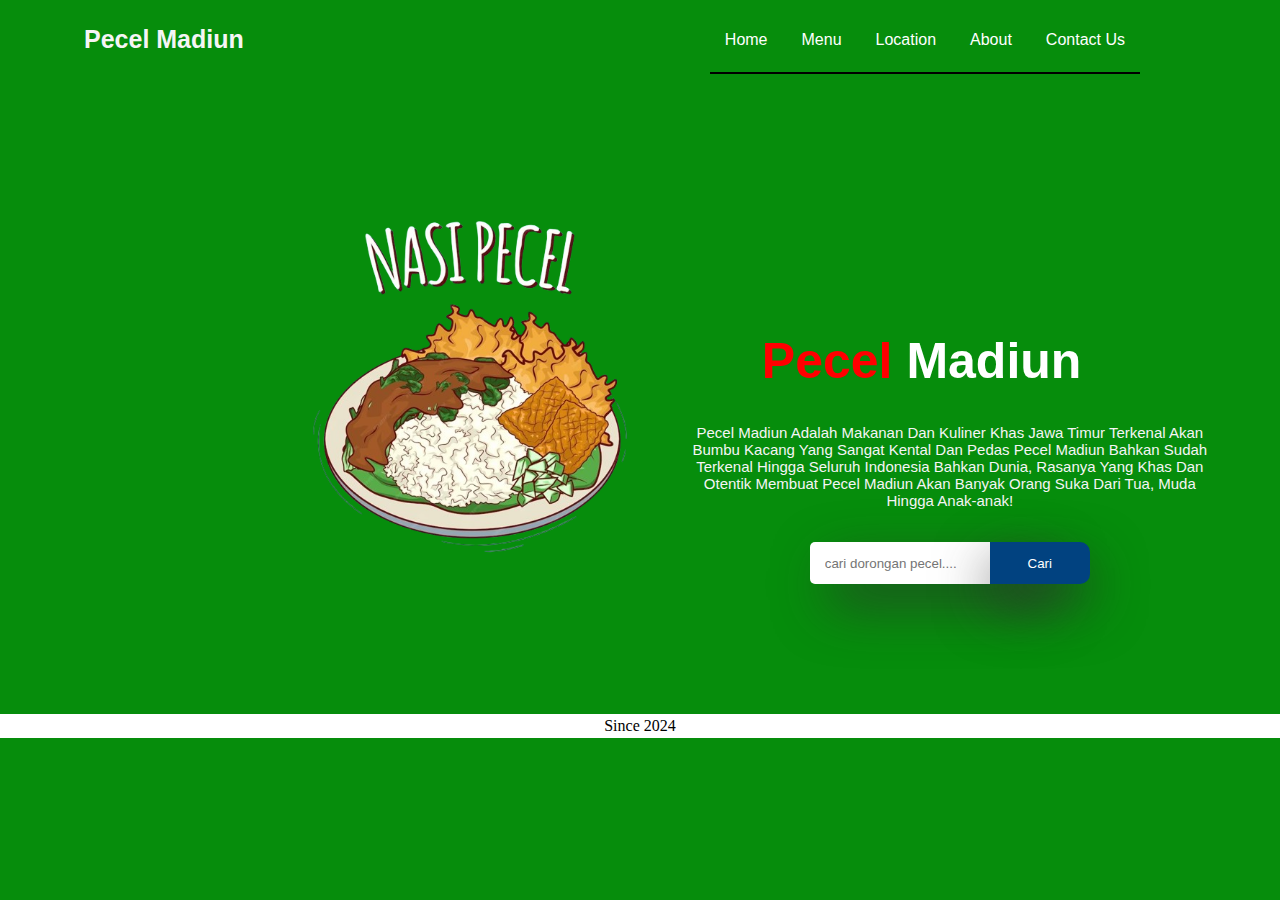
<file: tugas_html/index.html>
<!DOCTYPE html>
<html lang="en">
  <head>
    <meta charset="UTF-8" />
    <meta http-equiv="X-UA-Compatible" content="IE=edge" />
    <meta name="viewport" content="width=device-width, initial-scale=1.0" />
    <title>Tugas</title>
    <link rel="stylesheet" href="style.css" />
  </head>
  <body>
    <div class="wrapper">
      <div class="nav">
        <div class="logo">
          <a href="#">
            <p>Pecel Madiun</p>
          </a>
        </div>
        <ul>
          <li>Home</li>
          <li>Menu</li>
          <li>Location</li>
          <li>About</li>
          <li>Contact Us</li>
          <hr color="black">
        </ul>
      </div>

      <div class="header">
        <h1>Pecel <span>Madiun</span></h1>
      </div>
      <div class="content-header">
        <p>
          Pecel Madiun Adalah Makanan Dan Kuliner Khas Jawa Timur Terkenal Akan
          <br>
          Bumbu Kacang Yang Sangat Kental Dan Pedas Pecel Madiun Bahkan Sudah
          <br>
          Terkenal Hingga Seluruh Indonesia Bahkan Dunia, Rasanya Yang Khas Dan
          <br>
          Otentik Membuat Pecel Madiun Akan Banyak Orang Suka Dari Tua, Muda
          <br>
          Hingga Anak-anak!
        </p>
        <br>
        <input type="text"name="text" class="search-input" placeholder="cari dorongan pecel...."> 
        <input class= "search-btn" type="button" value="Cari">
      </div class="col-img">
      <img src="image/nasi-pecel--removebg-preview.png" alt="nasi pecel">

      <table>
        <tr>
            <td>Since 2024</td>
        </tr>
        
      </table>
    </div>
  </body>
</html>
</file>
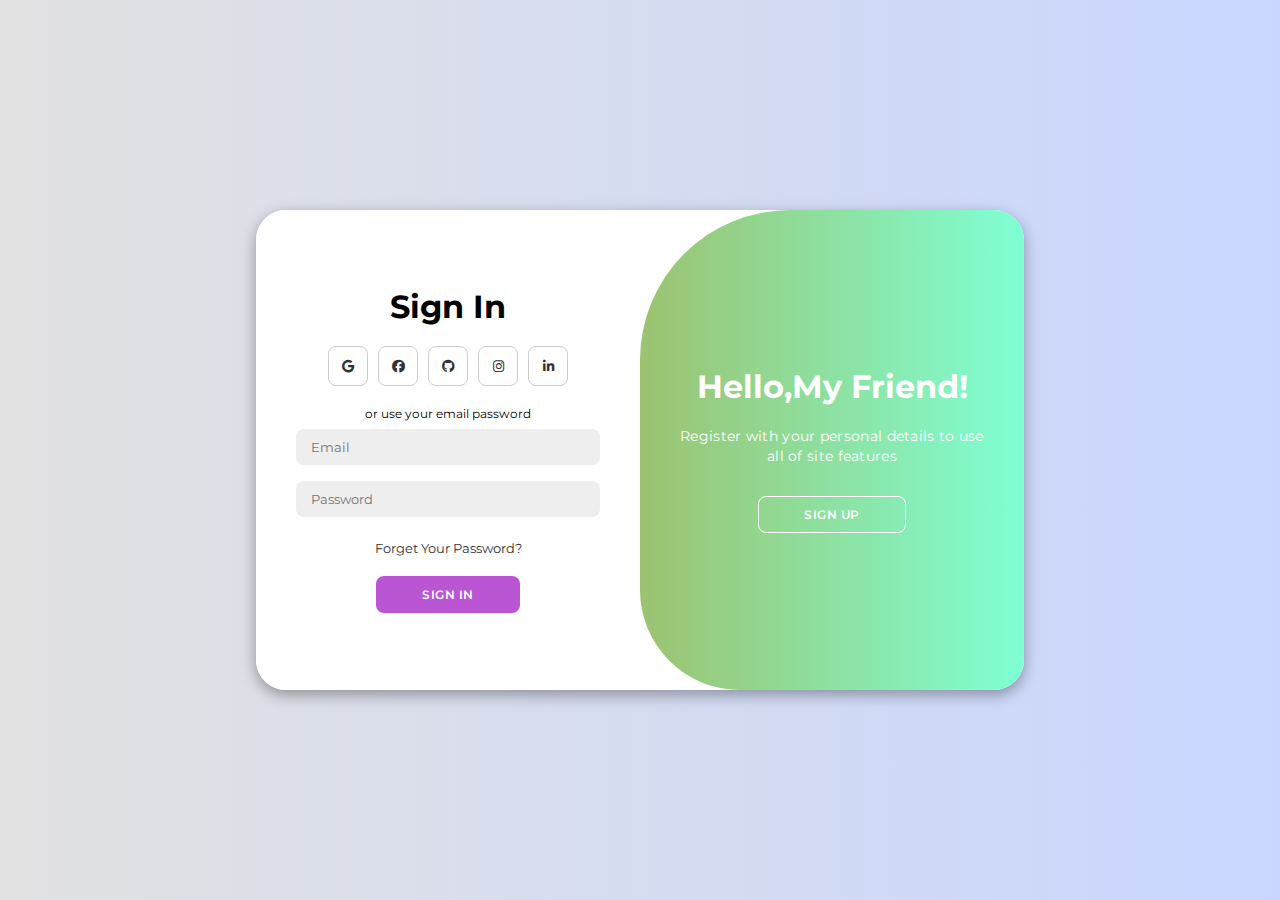
<file: tugas_css/login.html>
<!DOCTYPE html>
<html lang="en">

<head>
    <meta charset="UTF-8">
    <meta name="viewport" content="width=device-width, initial-scale=1.0">
    <link rel="stylesheet" href="https://cdnjs.cloudflare.com/ajax/libs/font-awesome/6.4.2/css/all.min.css">
    <link rel="stylesheet" href="style.css">
    <title>Modern Login Page | GbtProg</title>
</head>

<body>

    <div class="container" id="container">
        <div class="form-container sign-up">
            <form>
                <h1>Create Account</h1>
                <div class="social-icons">
                    <a href="#" class="icon"><i class="fa-brands fa-google"></i></a>
                    <a href="#" class="icon"><i class="fa-brands fa-facebook"></i></a>
                    <a href="#" class="icon"><i class="fa-brands fa-github"></i></a>
                    <a href="#" class="icon"><i class="fa-brands fa-instagram"></i></a>
                    <a href="#" class="icon"><i class="fa-brands fa-linkedin-in"></i></a>
                </div>
                <span>or use your email for registeration</span>
                <input type="text" placeholder="Name">
                <input type="email" placeholder="Email">
                <input type="password" placeholder="Password">
                <button>Sign Up</button>
            </form>
        </div>
        <div class="form-container sign-in">
            <form>
                <h1>Sign In</h1>
                <div class="social-icons">
                    <a href="#" class="icon"><i class="fa-brands fa-google"></i></a>
                    <a href="#" class="icon"><i class="fa-brands fa-facebook"></i></a>
                    <a href="#" class="icon"><i class="fa-brands fa-github"></i></a>
                    <a href="#" class="icon"><i class="fa-brands fa-instagram"></i></a>
                    <a href="#" class="icon"><i class="fa-brands fa-linkedin-in"></i></a>
                </div>
                <span>or use your email password</span>
                <input type="email" placeholder="Email">
                <input type="password" placeholder="Password">
                <a href="#">Forget Your Password?</a>
                <button>Sign In</button>
            </form>
        </div>
        <div class="toggle-container">
            <div class="toggle">
                <div class="toggle-panel toggle-left">
                    <h1>Welcome Back My Friend!</h1>
                    <p>Enter your personal details to use all of site features</p>
                    <button class="hidden" id="login">Sign In</button>
                </div>
                <div class="toggle-panel toggle-right">
                    <h1>Hello,My Friend!</h1>
                    <p>Register with your personal details to use all of site features</p>
                    <button class="hidden" id="register">Sign Up</button>
                </div>
            </div>
        </div>
    </div>

    <script src="script.js"></script>
</body>

</html>
</file>
<file: tugas_html/style.css>
html{
    margin: 0;
    padding: 0;
    width: 100%;
}

body{
    margin: 0;
    padding: 0;
    width: 100%;
    height: 100%;
    background-image: url(image/bg.jpg);
    background-repeat: no-repeat;
    background-size: 1700px;
    display: block;
}

.logo{
    float: left;
    margin-left: 46px;
    padding: 0px 38px;
    font-family: 'Releway', sans-serif;
    font-size: 25px;
    font-weight: bold;
}

.logo a {
    text-decoration: none;
    color: whitesmoke;
}

.nav {
    position: absolute;
    top: 0;
    left: 0;
    margin: 0;
    padding: 0;
    height: 80px;
    width: 100%;
}

.nav ul {
    list-style: none;
    cursor: pointer;
    float: right;
    margin-right: 140px;
}

.nav ul li{
    list-style: none;
    display: inline-block;
    color: white;
    font-family: 'Releway', sans-serif;
    padding: 15px 15px;
    font-weight: 400;
}

.nav ul li:hover {
    border-bottom: 3px solid #000000;
    transition: all .3s ease;
}

.header{
    text-align: center;
    position: absolute;
    top: 40%;
    left: 72%;
    transform: translate(-50%, -50%);
}

.header h1{
    color:red;
    text-align: left;
    font-family: 'Noto Serif JP', sans-serif;
    font-size: 50px;
}

.header span{
    color:#ffffff;
}

.content-header {
    position: absolute;
    transform: translate(-50px, -50px);
    text-align: center;
    top: 51%;
    left: 58%;
}

.content-header p {
    color: #ffffff;
    font-family: 'Releway' , sans-serif;
    font-size: 15px;
    text-align: center;
    color: whitesmoke;
}

text {
    width: 205px;
    height: 40px;
    border: none;
    border-radius: 20px;
    padding-left: 10px;
}

.search-input{
    width: 205px;
    height: 40px;
    background-color: #fff;
    border: none;
    border-radius: 5px 0px 0px 5px;
    float: center;
    padding-left: 15px;
    box-shadow: 19px 21px 53px rgba(46, 46, 46, 0.66);
}

input[type="text"]:focus {
    outline: none;
}

.search-btn {
    width: 100px;
    height: 42px;
    border-radius: 0px 10px 10px 0px;
    border: none;
    color: #fff;
    cursor: pointer;
    background-color: #014280;
    margin-left: -46px;
    margin-top: 0.2px;
    box-shadow: 0px 21px 53px rgba(46, 46, 46, 0.66);
}

.search-btn:hover{
    transition: all.5s ease;
    background-color: red;
    box-shadow: 0px 21px 53px rgba(46, 46, 46, 0.66);
}

.col-img {
    position: absolute;
    top: 50%;
    left:22%;
    transform: translate(-50%, -50%);
    width: 57%;
    text-align: -webkit-right;
}

img {   
     width: 360px;
     margin-left: 290px;
     margin-top: 200px;
}

table {
    background-color: white;
    width: 100%;
    text-align: center;
    margin-top: 150px;
}
</file>
<file: tugas_css/style.css>
@import url('https://fonts.googleapis.com/css2?family=Montserrat:wght@300;400;500;600;700&display=swap');

*{
    margin: 0;
    padding: 0;
    box-sizing: border-box;
    font-family: 'Montserrat', sans-serif;
}

body{
    background-color: #c9d6ff;
    background: linear-gradient(to right, #e2e2e2, #c9d6ff);
    display: flex;
    align-items: center;
    justify-content: center;
    flex-direction: column;
    height: 100vh;
}

.container{
    background-color: #fff;
    border-radius: 30px;
    box-shadow: 0 5px 15px rgba(0, 0, 0, 0.35);
    position: relative;
    overflow: hidden;
    width: 768px;
    max-width: 100%;
    min-height: 480px;
}

.container p{
    font-size: 14px;
    line-height: 20px;
    letter-spacing: 0.3px;
    margin: 20px 0;
}

.container span{
    font-size: 12px;
}

.container a{
    color: #333;
    font-size: 13px;
    text-decoration: none;
    margin: 15px 0 10px;
}

.container button{
    background-color: #BA55D3;
    color: #fff;
    font-size: 12px;
    padding: 10px 45px;
    border: 1px solid transparent;
    border-radius: 8px;
    font-weight: 600;
    letter-spacing: 0.5px;
    text-transform: uppercase;
    margin-top: 10px;
    cursor: pointer;
}

.container button.hidden{
    background-color: transparent;
    border-color: #fff;
}

.container form{
    background-color: #fff;
    display: flex;
    align-items: center;
    justify-content: center;
    flex-direction: column;
    padding: 0 40px;
    height: 100%;
}

.container input{
    background-color: #eee;
    border: none;
    margin: 8px 0;
    padding: 10px 15px;
    font-size: 13px;
    border-radius: 8px;
    width: 100%;
    outline: none;
}

.form-container{
    position: absolute;
    top: 0;
    height: 100%;
    transition: all 0.6s ease-in-out;
}

.sign-in{
    left: 0;
    width: 50%;
    z-index: 2;
}

.container.active .sign-in{
    transform: translateX(100%);
}

.sign-up{
    left: 0;
    width: 50%;
    opacity: 0;
    z-index: 1;
}

.container.active .sign-up{
    transform: translateX(100%);
    opacity: 1;
    z-index: 5;
    animation: move 0.6s;
}

@keyframes move{
    0%, 49.99%{
        opacity: 0;
        z-index: 1;
    }
    50%, 100%{
        opacity: 1;
        z-index: 5;
    }
}

.social-icons{
    margin: 20px 0;
}

.social-icons a{
    border: 1px solid #ccc;
    border-radius: 20%;
    display: inline-flex;
    justify-content: center;
    align-items: center;
    margin: 0 3px;
    width: 40px;
    height: 40px;
}

.toggle-container{
    position: absolute;
    top: 0;
    left: 50%;
    width: 50%;
    height: 100%;
    overflow: hidden;
    transition: all 0.6s ease-in-out;
    border-radius: 150px 0 0 100px;
    z-index: 1000;
}

.container.active .toggle-container{
    transform: translateX(-100%);
    border-radius: 0 150px 100px 0;
}

.toggle{
    background-color: #512da8;
    height: 100%;
    background: linear-gradient(to right, #B8860B, #7FFFD4);
    color: #fff;
    position: relative;
    left: -100%;
    height: 100%;
    width: 200%;
    transform: translateX(0);
    transition: all 0.6s ease-in-out;
}

.container.active .toggle{
    transform: translateX(50%);
}

.toggle-panel{
    position: absolute;
    width: 50%;
    height: 100%;
    display: flex;
    align-items: center;
    justify-content: center;
    flex-direction: column;
    padding: 0 30px;
    text-align: center;
    top: 0;
    transform: translateX(0);
    transition: all 0.6s ease-in-out;
}

.toggle-left{
    transform: translateX(-200%);
}

.container.active .toggle-left{
    transform: translateX(0);
}

.toggle-right{
    right: 0;
    transform: translateX(0);
}

.container.active .toggle-right{
    transform: translateX(200%);
}
</file>
